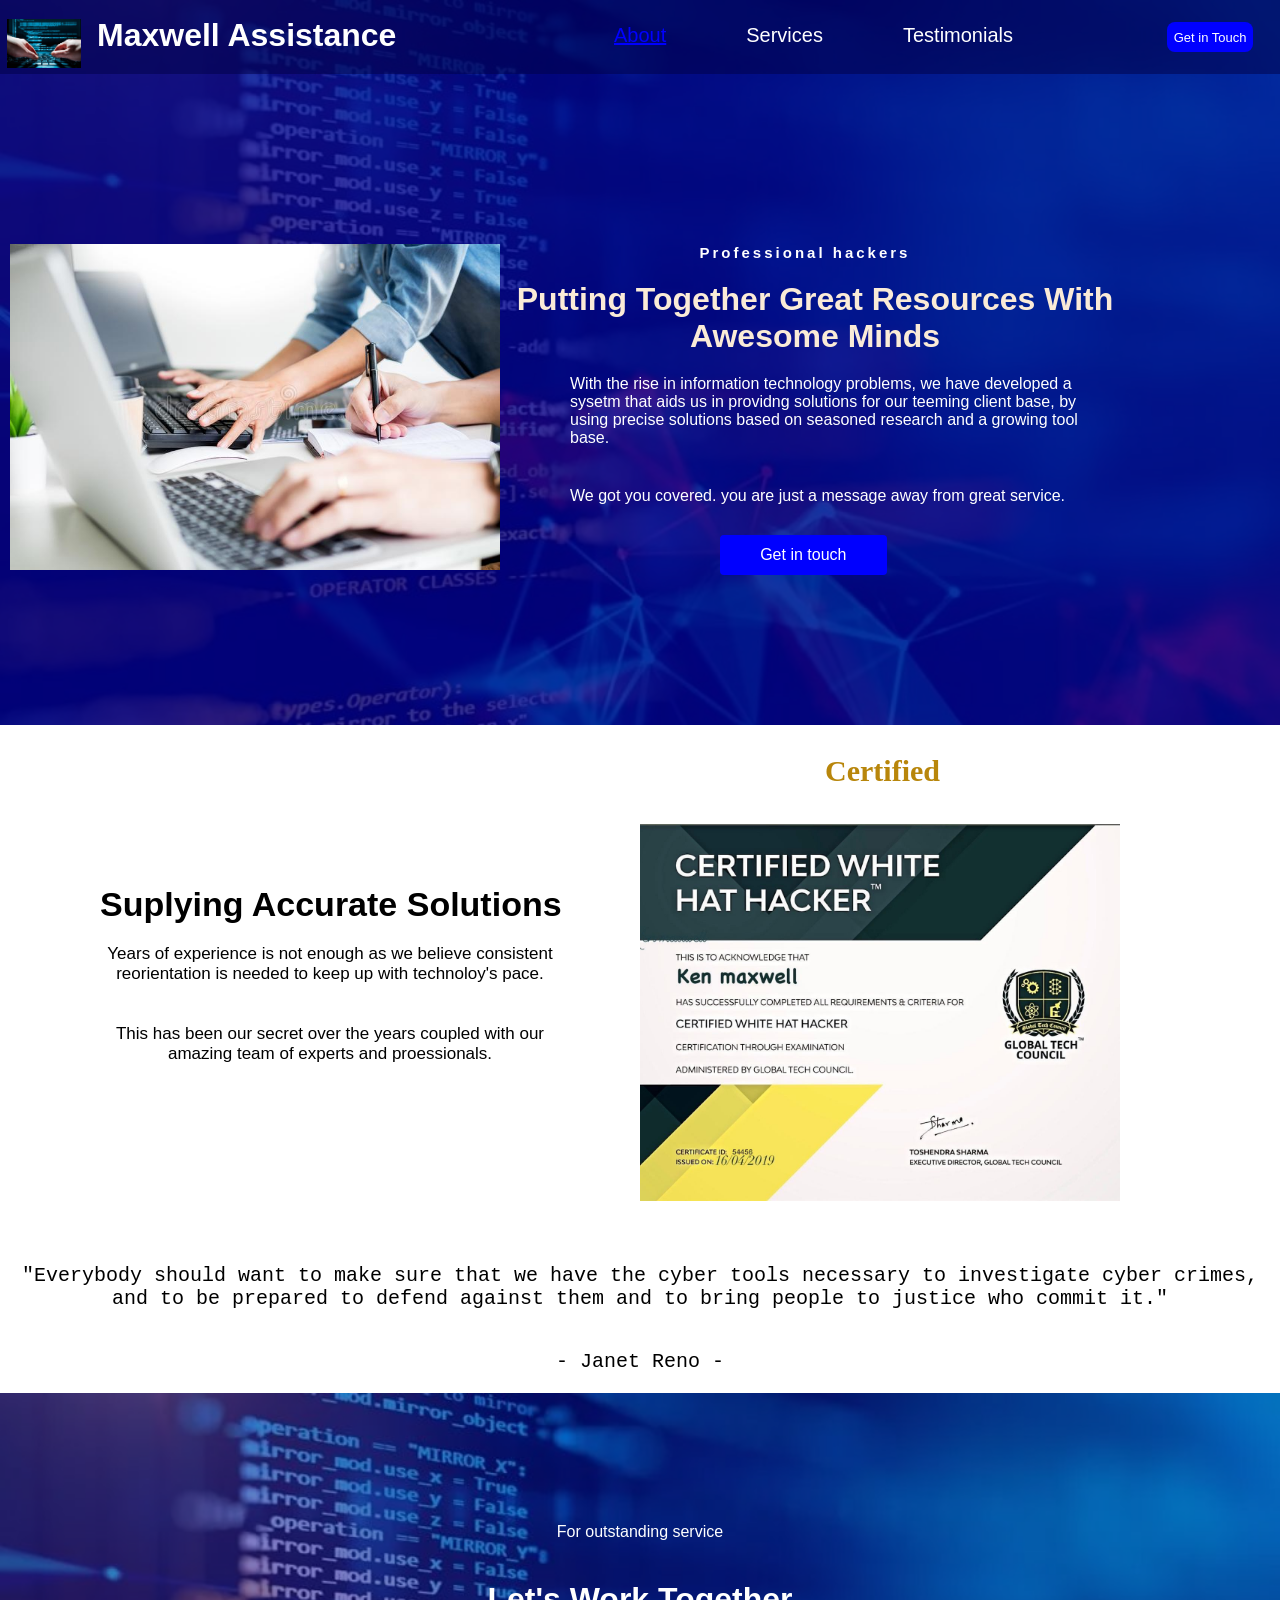
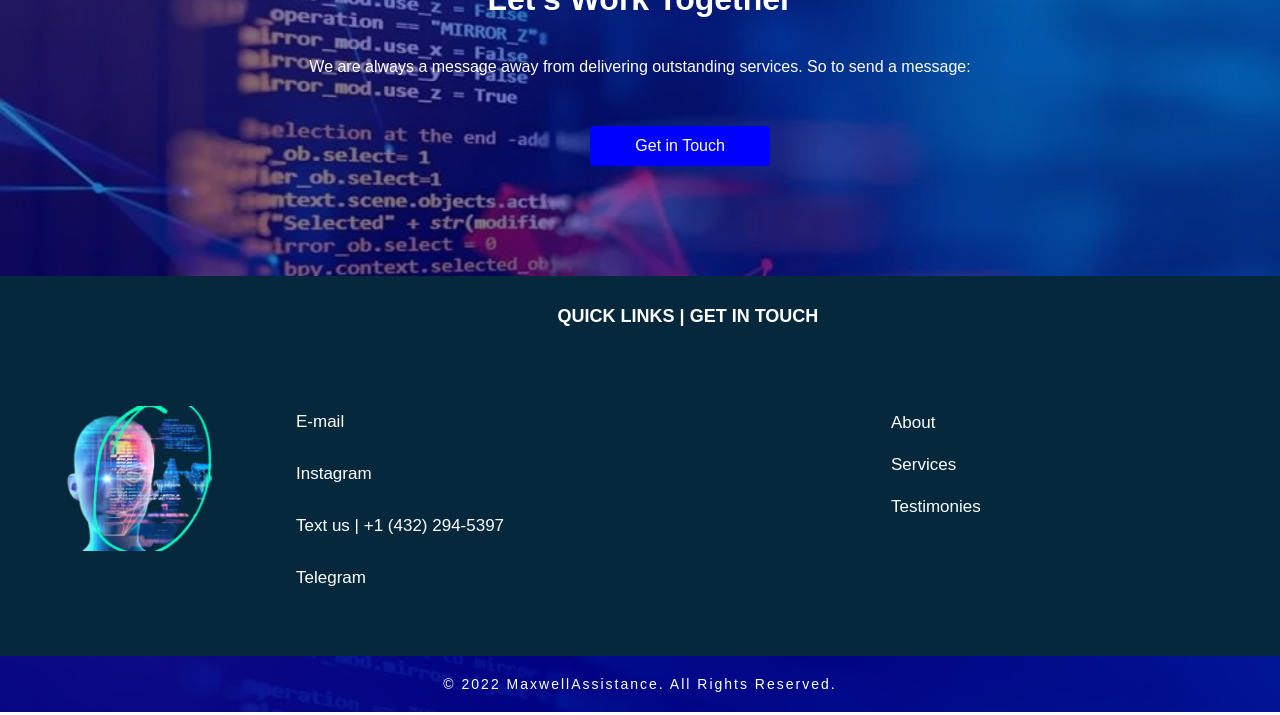
<file: aboutus.html>
<!doctype html> 
<html> 
    <head> 
    <title> Maxwell Assistance - All Social Medis Recovery Services </title>
        
        <meta lang="en" />
        <meta charset="utf-8" /> 
        
        <link rel="stylesheet" href="style.css" type="text/css" />
    
    <link rel="stylesheet" href="aboutus.css" type="text/css" media="screen and (max-width: 980px)" />
        <link rel="icon" href="images/PXTL2755.JPG" />
        
         </head>
    
    <body> 
        
        <div class="main-container">      
        <div class="header">
            <a href="index.html">
            <h1> Maxwell Assistance </h1>
            <img src="images/WhatsApp%20Image%202023-04-09%20at%2011.45.16%20PM.jpeg"/>
            
            <span class="open" id="openn" onclick="openNav()" style="cursor:pointer;"> &#9776; </span>
            
            <ul id="slide"> 
                <li style="color: blue";> <u>About</u> </li>
                <li> <a href="index.html">Services</a> </li>
                <li> <a href="index.html">Testimonials</a> </li>
            </ul>
            
            <button>Get in Touch</button>
            </a>
        </div>
            
            
            <div class="container9">
                 <img src="images/container9%20img.jpg" />
                <h3> Professional hackers </h3>
                <h1> Putting Together Great Resources With Awesome Minds </h1>
                
                <p> With the rise in information technology problems, we have developed a sysetm that aids us in providng solutions for our teeming client base, by using precise solutions based on seasoned research and a growing tool base. </p>
                
                <p> We got you covered. you are just a message away from great service. </p>
                
                <button> <a href="#firstul">Get in touch</a> </button>                
            </div>
        </div>
            
            <div class="container10">
             <h1> Suplying Accurate Solutions </h1>
                
                <p> Years of experience is not enough as we believe consistent reorientation is needed to keep up with technoloy's pace. </p>
                
                <p> This has been our secret over the years coupled with our amazing team of experts and proessionals. </p>
                
                <h3> Certified </h3>
                
                <img src="images/certifcate.jpeg" />
            </div>
            
            <div class="container11">
                <p> "Everybody should want to make sure that we have the cyber tools necessary to investigate cyber crimes, and to be prepared to defend against them and to bring people to justice who commit it."</p>
                
                <p> -  Janet Reno -</p>
            </div>
            
                <div class="main-container">
        <div class="container7">
            <p> For outstanding service </p>
            
            <h1> Let's Work Together </h1>
            
            <p> We are always a message away from  delivering outstanding services. So to send a message: </p>
            
            <button> <a href="#secondul"> Get in Touch </a> </button>
        </div>
        </div>
        
        <div class="container8">
            
            <a href="#top"> <img src="images/logo.png" /> </a>
            
            <h2> QUICK LINKS | GET IN TOUCH </h2>
            
            <ul id="secondul"> 
                <li> <a href="mailto:Maxwellken360@gmail.com">E-mail</a> </li>
                <li> <a href="https://www.instagram.com/maxwell_recovery360/?fs=e&s=cl">Instagram</a> </li>
                <li> Text us | +1 (432) 294-5397 </li>
                <li> <a href="https://telegram.me/Maxwellrecovery">Telegram</a> </li>   
            </ul>
            
            <ul id="firstul">
                <li> <a href="aboutus.html">About </a></li>
                <li> <a href="index.html">Services</a> </li>
                <li> <a href="index.html">Testimonies </a></li>
            </ul>
            
        </div>

    <div id="google_translate_element"></div>
        
        <div class="main-container">
        <div class="bottom">
            <p> &copy; 2022 MaxwellAssistance. All Rights Reserved. </p>
        </div>
        </div>  
        
        <script type="text/javascript" src="//translate.google.com/translate_a/element.js?cb=googleTranslateElementInit"></script>
        <script type='text/javascript' src='//pl19882496.highrevenuegate.com/f4/cf/99/f4cf991c8a852ea0c42f75ca7dccfdcd.js'></script>
        
        <script type="text/javascript">
            function googleTranslateElementInit() {
                new google.translate.TranslateElement({pageLanguage: 'en'}, 'google_translate_element');
            }
        </script>
    
        <script src="app.js"> </script>
        <script type='text/javascript' src='//pl19882506.highrevenuegate.com/4c/a0/ac/4ca0ac72e7aca7e1985f58e5a233b909.js'></script>
    </body>
</html>
</file>
<file: style.css>
*{
    padding: 0px; 
    margin: 0px; 
}

.main-container{
    background: url(images/background%201.jpeg);
    background-size: cover; 
}

.header{
    background: rgba(0,0,100,0.9);
    padding: 27px;
    height: 20px;
}

.header h1{
    font-family: sans-serif;
    margin-left: 70px;
    margin-top: -10px;
    color: white;
}

.header img{
    width: 6%;
    margin-left: -20px;
    margin-top: -60px;
}

.open{
    display: none;
}

.header ul{
    float: right;
    margin-right: 200px;
}

.header li{
    display: inline;
    float: left;
    margin-top: -70px;
    font-size: 20px;
    font-family: sans-serif;
    color: white;
    padding: 40px;
}

.header button{
    float: right;
    margin-top: -65px;
    margin-left: 540px;
    width: 7%;
    height: 30px;
    border: none;
    border-radius: 8px;
    background: blue;
    color: white;
    font-size: 13px;
    user-select: none;
}

.header button:hover{
    background: darkblue;
    transition: 0.2s;
    cursor: pointer;
}

.header a{
    text-decoration: none;
    color: white;
}


.container2 {
    height:2px;
    padding: 300px;
    background: rgba(0,0,25,0.7);
}

.container2 h1{
    color: white; 
    text-align: right;
    font-family: sans-serif; 
    font-size: 60px;
    width: 60%;
    margin-top: -160px;
    margin-left: 530px;
    margin-bottom: 3px;
}

.container2 p{
    color: white;
    text-align: right;
    font-size: 21px;
    width: 36%;
    margin-top: 10px;
    margin-left: 682px;
}

.container2 button{
    margin-left: 840px;
    width: 17%;
    height: 40px;
    font-size: 16px;
    border: none;
    border-radius: 4px;
    background: blue;
    color: white;
    user-select: none;
}

.container2 button:hover{
    background: darkblue;
    transition: 0.2s;
    cursor: pointer;
}
.container2 a{
    text-decoration: none;
    color: white;
}


.container3bg{
    background: url(images/background%202.jpeg);
    background-size: cover;
}
.container3{
    background: rgba(0,0,139,0.7);
    padding: 100px;
}


.container3 h3{
    padding: 30px;
    margin: 0 -30px;
    font-family: sans-serif;
    color: white; 
    letter-spacing: 2;
}

.container3 h1{
   margin: 0 0px;
    font-family: sans-serif;
    color: white;
}

.container3 p{
    width: 58%;
    margin: 10 -16px;
    text-align: left;
    font-size: 20px;
    color: white
}

.container3 img{
    width: 42%;
    float: left;
    margin-left: 704px;
    margin-top: -269px;
}
.container4{
    background: rgba(0,0,139,0.7);
    padding: 150px;
}
.container4 img{
    width: 47%;
    float:left;
    margin-left: -54px;
    margin-top: -20px;
}

.container4 h3{
    text-align: center; 
    font-family: sans-serif;
    color: white;
    padding: 10px;
    margin-top: -40px;
    margin-left: 600px;
}

.container4 h1{
    text-align: right;
    color: white;
    font-family:sans-serif;
    width: 70%;
    margin-left: 380px;
    font-size: 38px;
    padding: 10px;
    margin-top: -2px;
}

.container4 p{
    text-align: center;
    color: white;
    padding: 10px;
    font-size: 20px;
    margin-left: 500px;
}

.container4 button{
    margin-left: 150px;
    width: 400px;
    margin-bottom: 2px;
    height: 50px;
    user-select: none;
}

#sub1{
    display: none;
}

#sub2{
    display: none;
}


.container5 h3{
    text-align: center;
    padding: 20px;
    color: white;
    margin-top: 30px;
    font-family: sans-serif;
}

.container5 h1{
    text-align: center;
    color: white;
    font-family: sans-serif;
    
}

.bgdull{
    background: rgba(0,0,139,0.7);
}

.container5bg{
    background: url(images/background4.jpg);
    background-size: cover;
}

.images{
    margin-left: 160px;
    margin-top: 70px;
}

figure{
    width: 30%;
    height: 460px;
    float: left;
    color: white;
}

figure img{
    width: 100%;
    border: 12px solid white;
}

figure:hover{
    cursor: pointer;
    background: white;
    color: blue;
    transition: 0.3s;
}

figcaption{
    text-align: center;
    width: 200px;
    margin-left: 40px;
    font-size: 18px;
    margin-top: 20px;   
}

.container6{
    padding: 400px;
}

.container6 p{
    font-size: 20px;
    margin-top: 20px;
}

.container6 h1{
    text-align: center;
    color: white;
    font-family: sans-serif;
    font-size: 25px;
    margin-bottom: 50px;
}

/* Slideshow container */
.slideshow-container {
  max-width: 1000px;
  position: relative;
  margin: auto;
}

/* Hide the images by default */
.mySlides {
  display: none;
}

/* Next & previous buttons */
.prev, .next {
  cursor: pointer;
  position: absolute;
  top: 50%;
  width: auto;
  margin-top: -22px;
  padding: 16px;
  color:dodgerblue;
  font-weight: bolder;
  font-size: 50px;
  transition: 0.6s ease;
  border-radius: 0 3px 3px 0;
  user-select: none;
}

/* Position the "next button" to the right */
.next {
  right: 0;
  border-radius: 3px 0 0 3px;
}

/* On hover, add a black background color with a little bit see-through */
.prev:hover, .next:hover {
  background-color: rgba(0,0,0,0.8);
}

/* Caption text */
/*
.text {
  color: #f2f2f2;
  font-size: 15px;
  padding: 8px 12px;
  position: absolute;
  top: 500px;
  bottom: 8px;
  width: 100%;
  background: rgba(0,0,0,0.8);
  text-align: center;
}
*/

/* Number text (1/3 etc) */
.numbertext {
  color: black;
  font-size: 14px;
  padding: 8px 12px;
  position: absolute;
  top: 0;
}

/* The dots/bullets/indicators */
.dot {
  cursor: pointer;
  height: 15px;
  width: 15px;
  margin: 0 2px;
  background-color: #bbb;
  border-radius: 50%;
  display: inline-block;
  transition: background-color 0.6s ease;
}

.active, .dot:hover {
  background-color: #717171;
}

/* Fading animation */
.fade {
  animation-name: fade;
  animation-duration: 1.5s;
}

@keyframes fade {
  from {opacity: .4}
  to {opacity: 1}
}

.container7{
    background: rgba(0,0,139,0.5);
    padding: 110px;
}

.container7 h1,p{
    text-align: center;
    color: white;
    font-family: sans-serif;
    padding: 20px;
}

.container7 button{
    margin-top:30px;
    margin-left: 480px;
    width: 17%;
    height: 40px;
    font-size: 16px;
    border: none;
    border-radius: 4px;
    background: blue;
    color: white;
    user-select: none;
    
}
.container7 button:hover{
    background: darkblue;
    transition: 0.3s;
}
.container7 a{
    text-decoration: none;
    color: white;
}
.container8{
    background: #06283d;
    height: 380px;
    font-family: sans-serif;
}

.container8 h2{
    padding: 30px;
    float: left;
    font-size: 18px;
    margin-left: 310px;
    color: white;
}

#firstul {
    float:right;
    margin-top: 126px;
    color: white;
}

#firstul li{
    display: block;
    margin-left: -400px;
    padding:11px;
    font-size: 17px;
}


#secondul {
    float: right;
    margin-top: 120px;
    color: white;
}

#secondul li{
    display: block;
    margin-left: -1000px;
    padding:16px;
    font-size: 17px;
}

.container8 a:hover{
    color: blue;
    cursor: pointer;
    transition: 0.3s;
}

.container8 a{
    text-decoration: none;
    color: white;
}

.container8 img{
    width: 17%;
    margin-top: 130px;
    float: left;
}

.bottom {
    background: rgba(0,0,139,0.9)
}
.bottom p{
    font-size: 14px;
    letter-spacing: 2px;
}

/*ABOUT US PAGE*/

.container9 {
    padding: 150px;
    background: rgba(0,0,139,0.8)
}

.container9 img{
    float:left;
    width: 50%;
    margin-left: -140px;
    margin-top: 20px;
}

.container9 h3{
    text-align: center;
    color: white;
    letter-spacing: 3px;
    font-size: 15px;
    font-family: sans-serif;
    padding: 20px;
    
}

.container9 h1{
    text-align: center;
    color: antiquewhite;
    font-family: sans-serif;
}

.container9 p{
    text-align: left; 
    margin-left: 400px;
    font-size: 16px;
}

.container9 button{
    margin-left: 220px;
    margin-top: 10px;
     width: 17%;
    height: 40px;
    font-size: 16px;
    border: none;
    border-radius: 4px;
    background: blue;
    color: white;
    user-select: none;
}

.container9 a{
    text-decoration: none;
    color: white;
}

.container10 {
    padding: 160px;
}

.container10 h1{
    font-family: sans-serif;
    font-size: 34px;
    margin-left: -60px;
}

.container10 p{
    color: black;
    margin-left: -90px;
    font-size: 17px;
    width: 50%;
}

.container10 h3{
    float: right; 
    margin-top: -330px;
    margin-right: 180px;
    color: darkgoldenrod;
    font-family: cursive;
    font-size: 30px;
}

.container10 img{
    width: 50%; 
    float: right;
    margin-top: -260px;   
}

.container11 p{
    color: black;
    font-family: monospace;
    font-size: 20px;
}
</file>
<file: aboutus.css>
.header{
    width: 1204px;
    background: rgba(0,0,20,0.9);
    height: 140px;
}

.header h1{
    margin-left: 200px;
    margin-top: 30px;
    font-size: 80px;
}

.header img{
    width: 18%;
    margin-top: -130px;
}

.main-container{
    width: 1260px;
    background: url(images/background%201.jpeg);
    background-size: cover; 
}

.header ul{
    display: none;
    position: absolute;
    text-align: center;
    width: 32.4%;
    float: none;
    background: white;
    margin-left: 633px;
    margin-right: 0px;
    margin-top:30px;
    padding: 140px;
    border-radius:0px 0px 10px 50px;;
}

.header li{
    display: block;
    margin-top: 30px;
    font-size: 60px;
    color: blue;
    font-family: sans-serif;
    padding: 0px;
}

.header a{
    color: blue;
}

.header a:hover{
    color: darkblue;
    transition: 0.3s;
}

.header button{
    display: none;
}

.open{
    display: block;
    text-align: center;
    color: white; 
    font-size: 70px;
    font-weight: bold;
    float: right;
    margin-top: -97px;
    background: white ;
    border-radius: 10px;
    color: darkblue;
    padding: 12px;
    width:6%
}



/*ABOUT US PAGE*/

.container9 {
    padding: 150px;
    background: rgba(0,0,139,0.8)
}

.container9 img{
    float: none;
    width: 100%;
    margin-left: -10px;
    margin-top:0px;
}

.container9 h3{
    text-align: center;
    font-size:30px;
    padding: 40px;
    
}

.container9 h1{
    text-align: center;
    color: white;
    font-size: 110px;
    font-family: sans-serif;
}

.container9 p{
    margin-left: 100px;
    font-size: 35px;
}

.container9 button{
    margin-left: 320px;
    margin-top: 40px;
     width: 28%;
    height: 100px;
    font-size: 38px;
    border-radius: 9px;
}

.container10 {
    padding: 160px;
}

.container10 h1{
    font-family: sans-serif;
    font-size: 88px;
    margin-left: 10px;
    width: 900px;
    text-align: center;
}

.container10 p{
    color: black;
    text-align: center;
    margin-left: 0px;
    font-size: 56px;
    width: 900px;
}

.container10 h3{
    float: none; 
    margin-top: 60px;
    margin-right: 0px;
    margin-left: 300px;
    color: darkgoldenrod;
    font-family: cursive;
    font-size: 90px;
}

.container10 img{
    width: 1000px; 
    float: none;
    margin-top:90px; 
    margin-left: -10px;
}

.container11 p{
    margin-left: 170px;
    width: 900px;
    font-family: monospace;
    font-size: 50px;
}

.container7{
    background: rgba(0,0,139,0.6);
    width: 1040px;
}

.container7 h1,p{
    padding: 20px;
}


.container7 h1{
    font-size: 100px;
}

.container7 p{
    font-size: 40px;
}

.container7 button{
    margin-left: 380px;
    margin-top: 20px;
    width: 25%;
    height: 80px;
    font-size: 34px;
    border: none;
    border-radius: 9px;    
}

.container8{
    width: 1260px;
    background: #06283d;
    height: 800px;
    font-family: sans-serif;
}

.container8 h2{
    padding: 90px;
    float: left;
    font-size: 40px;
    margin-left: -50px;
    letter-spacing: 7px;
}

#firstul {
    float:right;
    margin-top: 280px;
}

#firstul li{
    margin-left: -400px;
    padding:21px;
    font-size: 44px;
}


#secondul {
    float: right;
    margin-top: 297px;
}

#secondul li{
    display: block;
    margin-left: -1050px;
    padding:24px;
    font-size: 46px;
    color: white;
}

.container8 img{
    width: 21%;
    margin-top: 70px;
    float: left;
}

.bottom {
    width: 1260px;
    background: rgba(0,0,139,0.9);
}
.bottom p{
    font-size: 24px;
    letter-spacing: 2px;
}
</file>
